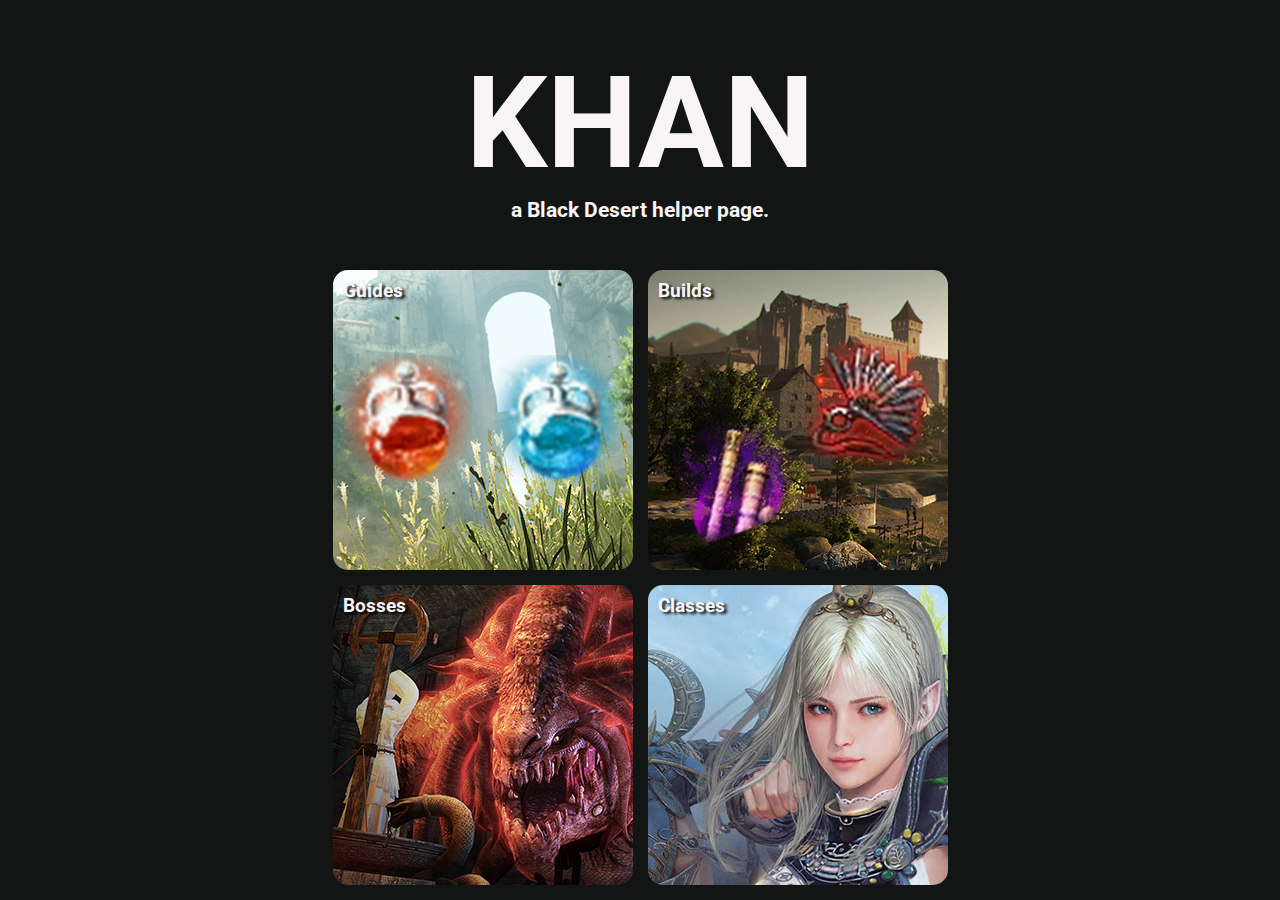
<file: index.html>
<!DOCTYPE html>
<html lang="en">
<head>
    <meta charset="UTF-8">
    <meta http-equiv="X-UA-Compatible" content="IE=edge">
    <meta name="viewport" content="width=device-width, initial-scale=1.0">
    <link href="https://cdn.jsdelivr.net/npm/bootstrap@5.3.0-alpha1/dist/css/bootstrap.min.css" rel="stylesheet" integrity="sha384-GLhlTQ8iRABdZLl6O3oVMWSktQOp6b7In1Zl3/Jr59b6EGGoI1aFkw7cmDA6j6gD" crossorigin="anonymous">
    <link rel="stylesheet" href="css/styles.css">
    <link rel="preconnect" href="https://fonts.googleapis.com">
    <link rel="preconnect" href="https://fonts.gstatic.com" crossorigin>
    <link href="https://fonts.googleapis.com/css2?family=Roboto:wght@100;300;400;500;700;900&display=swap" rel="stylesheet">
    <title>KHAN</title>
</head>
<body>
        <h1 class="titulo">KHAN</h1>
        <h2 class="subtitulo-1">a Black Desert helper page.</h2>
        <main class="index-main grid-index">
            <a href="pages/guides.html">
                <div class="div-uno caja-index">
                    <h3>Guides</h3>
                </div>
            </a>
            <a href="pages/builds.html">
                <div class="div-dos caja-index">
                    <h3>Builds</h3>
                </div>
            </a><a href="pages/bosses.html">
                <div class="div-tres caja-index">
                    <h3>Bosses</h3>
                </div>
            </a><a href="pages/classes.html">
                <div class="div-cuatro caja-index">
                    <h3>Classes</h3>
                </div>
            </a>
        </main> 
</body>
</html>
</file>
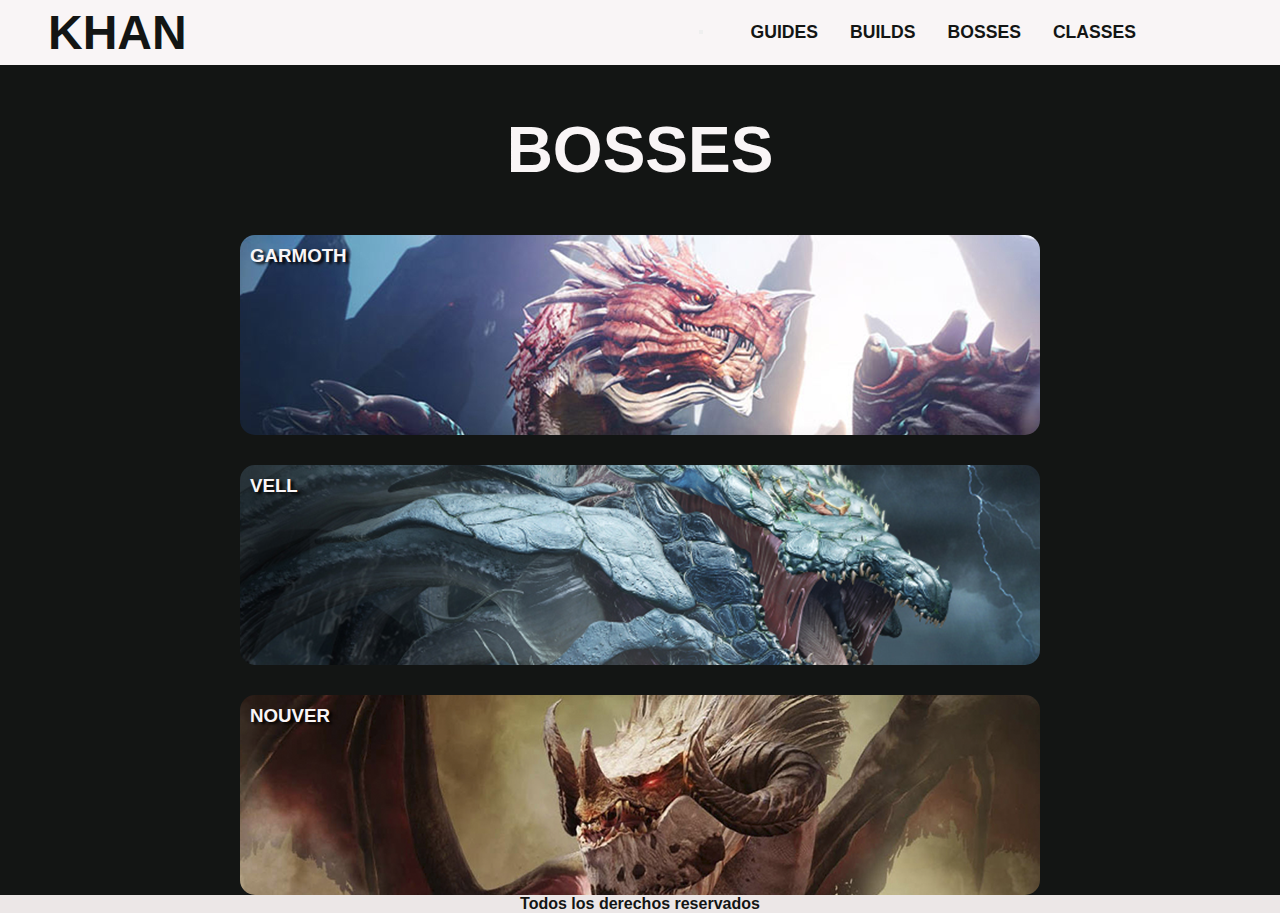
<file: pages/bosses.html>
<!DOCTYPE html>
<html lang="en">
<head>
    <meta charset="UTF-8">
    <meta http-equiv="X-UA-Compatible" content="IE=edge">
    <meta name="viewport" content="width=device-width, initial-scale=1.0">
    <link href="https://cdn.jsdelivr.net/npm/bootstrap@5.3.0-alpha1/dist/css/bootstrap.min.css" rel="stylesheet" integrity="sha384-GLhlTQ8iRABdZLl6O3oVMWSktQOp6b7In1Zl3/Jr59b6EGGoI1aFkw7cmDA6j6gD" crossorigin="anonymous">
    <link rel="stylesheet" href="../css/styles.css">
    <title>KHAN | Bosses</title>
</head>
<body>
    <header>
        <div>
            <h4><a href="../index.html">KHAN</a></h4>
            <nav class="navbar navbar-expand-lg bg-body-tertiary">
                <div class="container-fluid">
                  <button class="navbar-toggler" type="button" data-bs-toggle="collapse" data-bs-target="#navbarNavDropdown" aria-controls="navbarNavDropdown" aria-expanded="false" aria-label="Toggle navigation">
                    <span class="navbar-toggler-icon"></span>
                  </button>
                  <div class="collapse navbar-collapse" id="navbarNavDropdown">
                    <ul class="navbar-nav">
                      <li class="nav-item">
                        <a class="nav-link active" aria-current="page" href="../pages/guides.html">Guides</a>
                      </li>
                      <li class="nav-item">
                        <a class="nav-link text-black" href="../pages/builds.html">Builds</a>
                      </li>
                      <li class="nav-item">
                        <a class="nav-link text-black" href="../pages/bosses.html">Bosses</a>
                      </li>
                      <li class="nav-item">
                        <a class="nav-link text-black" href="../pages/classes.html">Classes</a>
                      </li>            
                    </ul>
                  </div>
                </div>
              </nav>
        </div>
    </header>
    <h2 class="subtitulo">Bosses</h2>
    <main class="bosses-main grid-bosses">
        <div class="boss-uno caja-bosses">
            <h3>GARMOTH</h3>
        </div>
        <div class="boss-dos caja-bosses">
            <h3>VELL</h3>
        </div>
        <div class="boss-tres caja-bosses">
            <h3>NOUVER</h3>
        </div>                
    </main>
    <footer>
        <h4>Todos los derechos reservados</h4>
    </footer>
    <script src="https://cdn.jsdelivr.net/npm/bootstrap@5.3.0-alpha1/dist/js/bootstrap.bundle.min.js" integrity="sha384-w76AqPfDkMBDXo30jS1Sgez6pr3x5MlQ1ZAGC+nuZB+EYdgRZgiwxhTBTkF7CXvN" crossorigin="anonymous"></script>
</body>
</html>
</file>
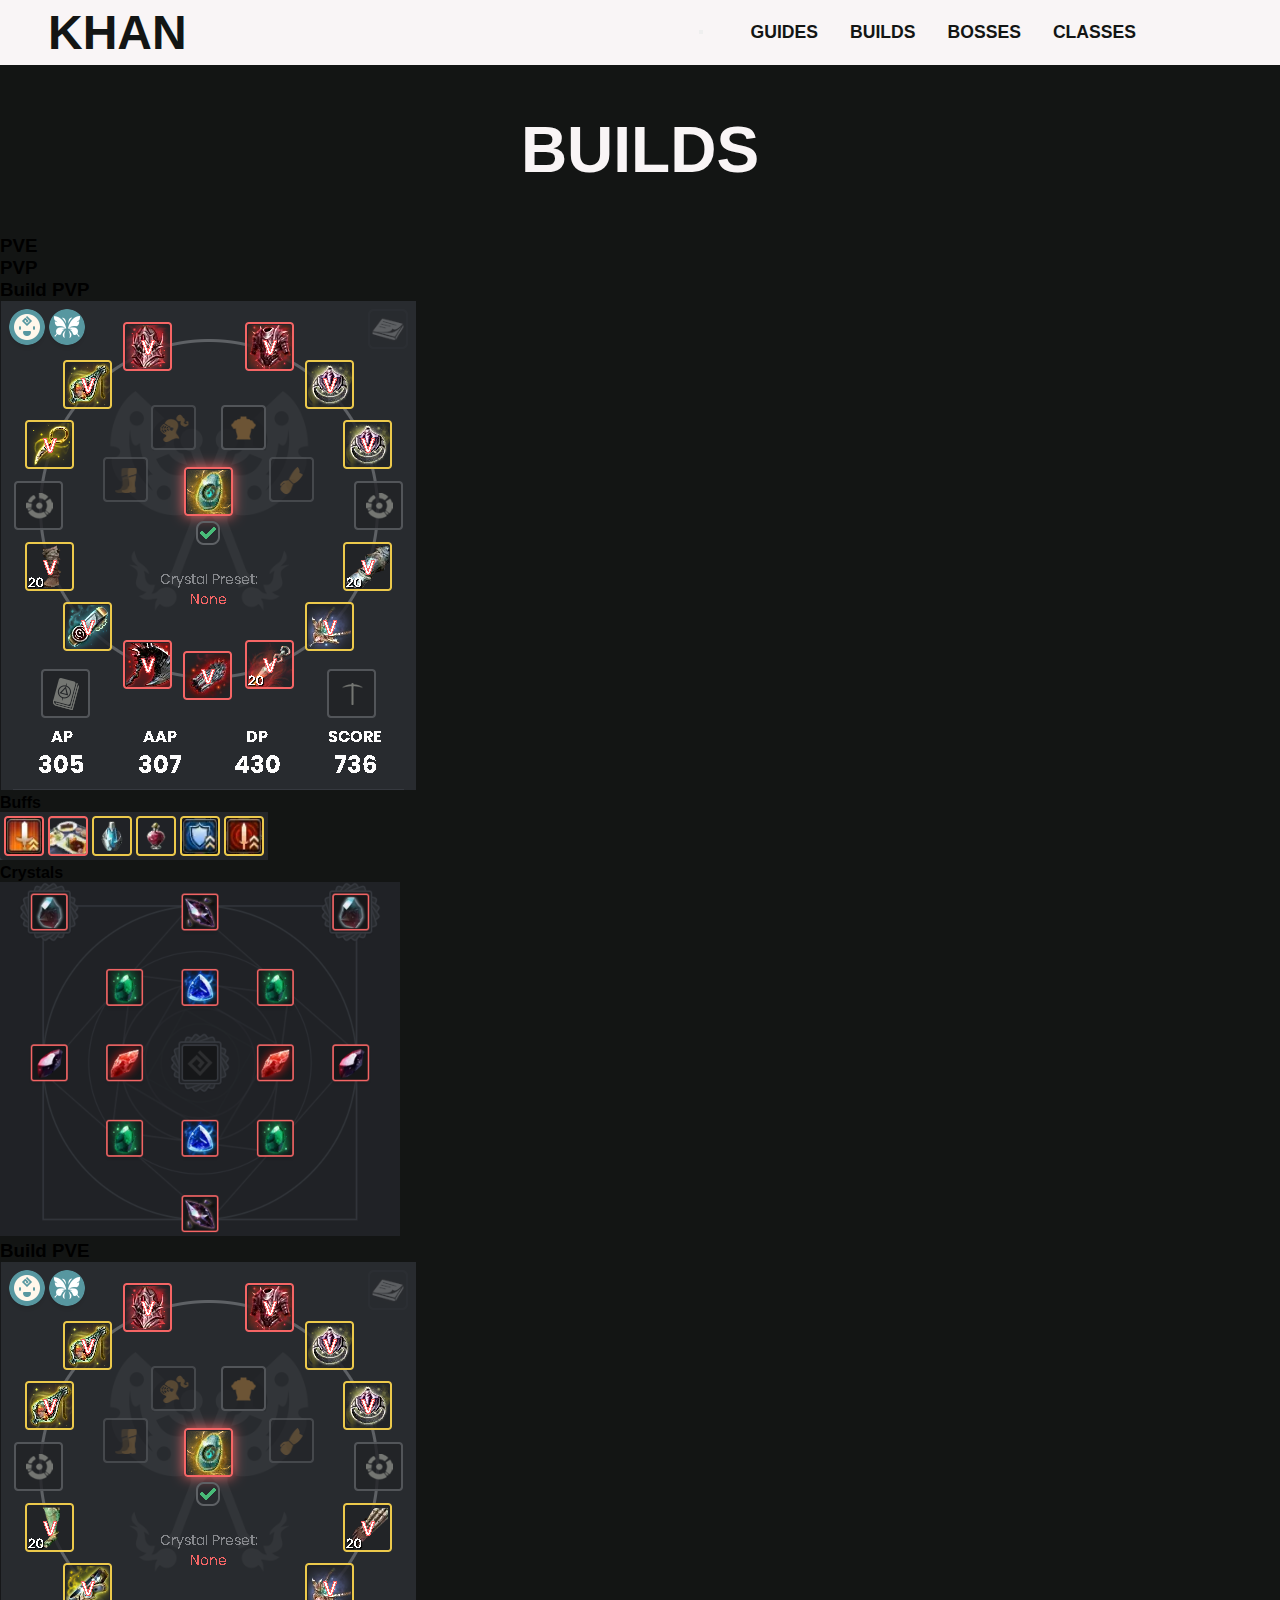
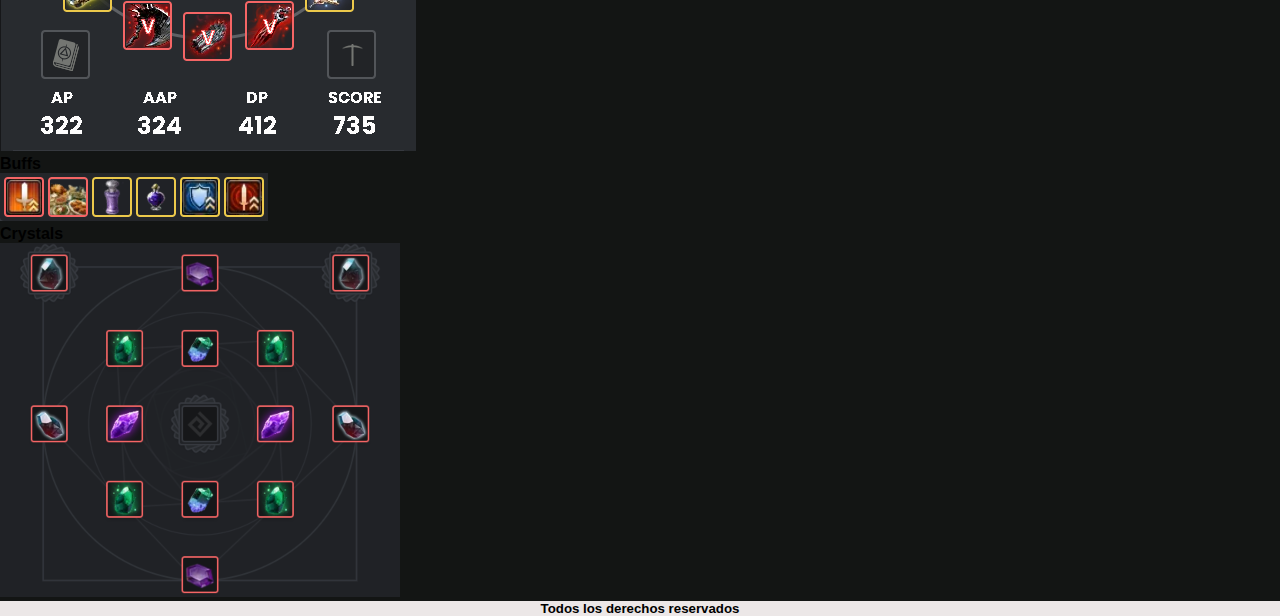
<file: pages/builds.html>
<!DOCTYPE html>
<html lang="en">
<head>
    <meta charset="UTF-8">
    <meta http-equiv="X-UA-Compatible" content="IE=edge">
    <meta name="viewport" content="width=device-width, initial-scale=1.0">
    <link href="https://cdn.jsdelivr.net/npm/bootstrap@5.3.0-alpha1/dist/css/bootstrap.min.css" rel="stylesheet" integrity="sha384-GLhlTQ8iRABdZLl6O3oVMWSktQOp6b7In1Zl3/Jr59b6EGGoI1aFkw7cmDA6j6gD" crossorigin="anonymous">
    <link rel="stylesheet" href="../css/styles.css">
    <title>KHAN | Builds</title>
</head>
<body>
    <header>
        <div>
            <h4><a href="../index.html">KHAN</a></h4>
            <nav class="navbar navbar-expand-lg bg-body-tertiary">
                <div class="container-fluid">
                  <button class="navbar-toggler" type="button" data-bs-toggle="collapse" data-bs-target="#navbarNavDropdown" aria-controls="navbarNavDropdown" aria-expanded="false" aria-label="Toggle navigation">
                    <span class="navbar-toggler-icon"></span>
                  </button>
                  <div class="collapse navbar-collapse" id="navbarNavDropdown">
                    <ul class="navbar-nav">
                      <li class="nav-item">
                        <a class="nav-link active" aria-current="page" href="../pages/guides.html">Guides</a>
                      </li>
                      <li class="nav-item">
                        <a class="nav-link text-black" href="../pages/builds.html">Builds</a>
                      </li>
                      <li class="nav-item">
                        <a class="nav-link text-black" href="../pages/bosses.html">Bosses</a>
                      </li>
                      <li class="nav-item">
                        <a class="nav-link text-black" href="../pages/classes.html">Classes</a>
                      </li>            
                    </ul>
                  </div>
                </div>
              </nav>
        </div>
    </header>
    <main class="builds-main">
        <h2 class="subtitulo">Builds</h2>
        <div class="margin-bottom">
            <div class="separador">
                <div class="titulo-caja-builds">
                    <h3>PVE</h3>
                    <div class="caja-builds">

                    </div>
                </div>
                <div>

                </div>
                <div class="titulo-caja-builds">
                    <h3>PVP</h3>
                    <div class="caja-builds">

                    </div>
                </div>
            </div>
        </div>
        <div class="contenedor-builds">
            <div class="build-uno">
                <div class="build-uno-build">
                    <h3>Build <span>PVP</span></h3>
                    <img src="../img/PVP.png" alt="">
                </div>
                <div class="build-uno-addons">
                    <div class="build-uno-buffs">
                        <h4>Buffs</h4>
                        <img src="../img/PVP-buffs.png" alt="">
                    </div>
                    <div class="build-uno-crystal">
                        <h4>Crystals</h4>
                        <img src="../img/PVP-crystalss.png" alt="">
                    </div>
                </div>
            </div>

            <div class="build-dos">
                <div class="build-dos-build">
                    <h3>Build <span>PVE</span></h3>
                    <img src="../img/PVE.png" alt="">
                </div>
                <div class="build-dos-addons">
                    <div class="build-dos-buffs">
                        <h4>Buffs</h4>
                        <img src="../img/PVE-buffs.png" alt="">
                    </div>
                    <div class="build-dos-crystal">
                        <h4>Crystals</h4>
                        <img src="../img/PVE-crystals.png" alt="">
                    </div>
                </div>
            </div>
        </div>
    </main>
    <footer>
        <h5 >Todos los derechos reservados</h5>
    </footer>
    <script src="https://cdn.jsdelivr.net/npm/bootstrap@5.3.0-alpha1/dist/js/bootstrap.bundle.min.js" integrity="sha384-w76AqPfDkMBDXo30jS1Sgez6pr3x5MlQ1ZAGC+nuZB+EYdgRZgiwxhTBTkF7CXvN" crossorigin="anonymous"></script>

</body>
</html>
</file>
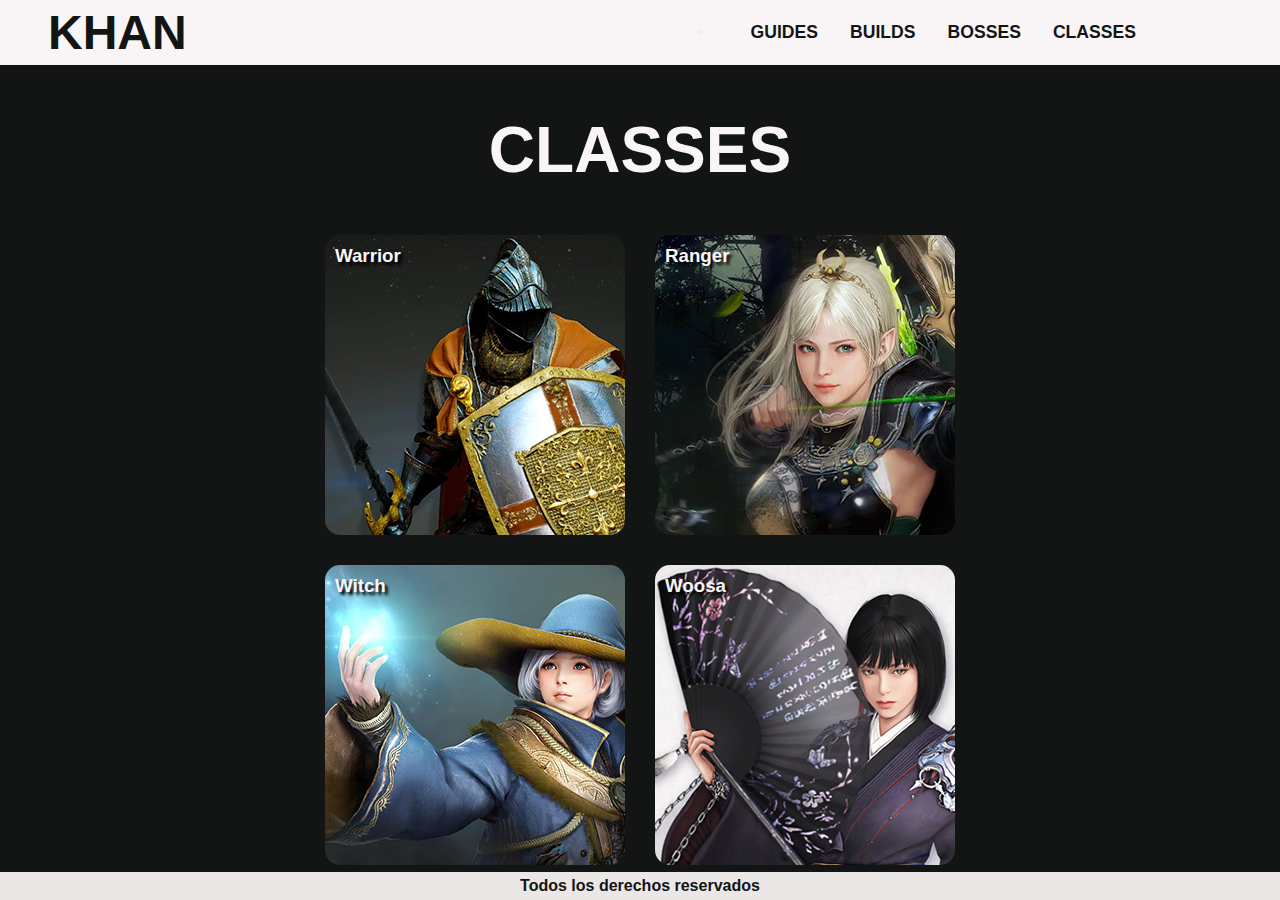
<file: pages/classes.html>
<!DOCTYPE html>
<html lang="en">
<head>
    <meta charset="UTF-8">
    <meta http-equiv="X-UA-Compatible" content="IE=edge">
    <meta name="viewport" content="width=device-width, initial-scale=1.0">
    <link href="https://cdn.jsdelivr.net/npm/bootstrap@5.3.0-alpha1/dist/css/bootstrap.min.css" rel="stylesheet" integrity="sha384-GLhlTQ8iRABdZLl6O3oVMWSktQOp6b7In1Zl3/Jr59b6EGGoI1aFkw7cmDA6j6gD" crossorigin="anonymous">
    <link rel="stylesheet" href="../css/styles.css">
    <title>KHAN | Classes</title>
</head>
<body>
    <header>
        <div>
            <h4><a href="../index.html">KHAN</a></h4>
            <nav class="navbar navbar-expand-lg bg-body-tertiary">
                <div class="container-fluid">
                  <button class="navbar-toggler" type="button" data-bs-toggle="collapse" data-bs-target="#navbarNavDropdown" aria-controls="navbarNavDropdown" aria-expanded="false" aria-label="Toggle navigation">
                    <span class="navbar-toggler-icon"></span>
                  </button>
                  <div class="collapse navbar-collapse" id="navbarNavDropdown">
                    <ul class="navbar-nav">
                      <li class="nav-item">
                        <a class="nav-link active" aria-current="page" href="../pages/guides.html">Guides</a>
                      </li>
                      <li class="nav-item">
                        <a class="nav-link text-black" href="../pages/builds.html">Builds</a>
                      </li>
                      <li class="nav-item">
                        <a class="nav-link text-black" href="../pages/bosses.html">Bosses</a>
                      </li>
                      <li class="nav-item">
                        <a class="nav-link text-black" href="../pages/classes.html">Classes</a>
                      </li>            
                    </ul>
                  </div>
                </div>
              </nav>
        </div>
    </header>

    <h2 class="subtitulo">Classes</h2>
    <main class="classes-main grid-classes">
        <div class="clase-1 cajon">
            <h3>Warrior</h3>
        </div>
        <div class="clase-2 cajon">
            <h3>Ranger</h3>
        </div>
        <div class="clase-3 cajon">
            <h3>Witch</h3>
        </div>
        <div class="clase-4 cajon">
            <h3>Woosa</h3>
        </div>
    </main>
    <footer>
        <h4>Todos los derechos reservados</h4>
    </footer>
    <script src="https://cdn.jsdelivr.net/npm/bootstrap@5.3.0-alpha1/dist/js/bootstrap.bundle.min.js" integrity="sha384-w76AqPfDkMBDXo30jS1Sgez6pr3x5MlQ1ZAGC+nuZB+EYdgRZgiwxhTBTkF7CXvN" crossorigin="anonymous"></script>
</body>
</html>
</file>
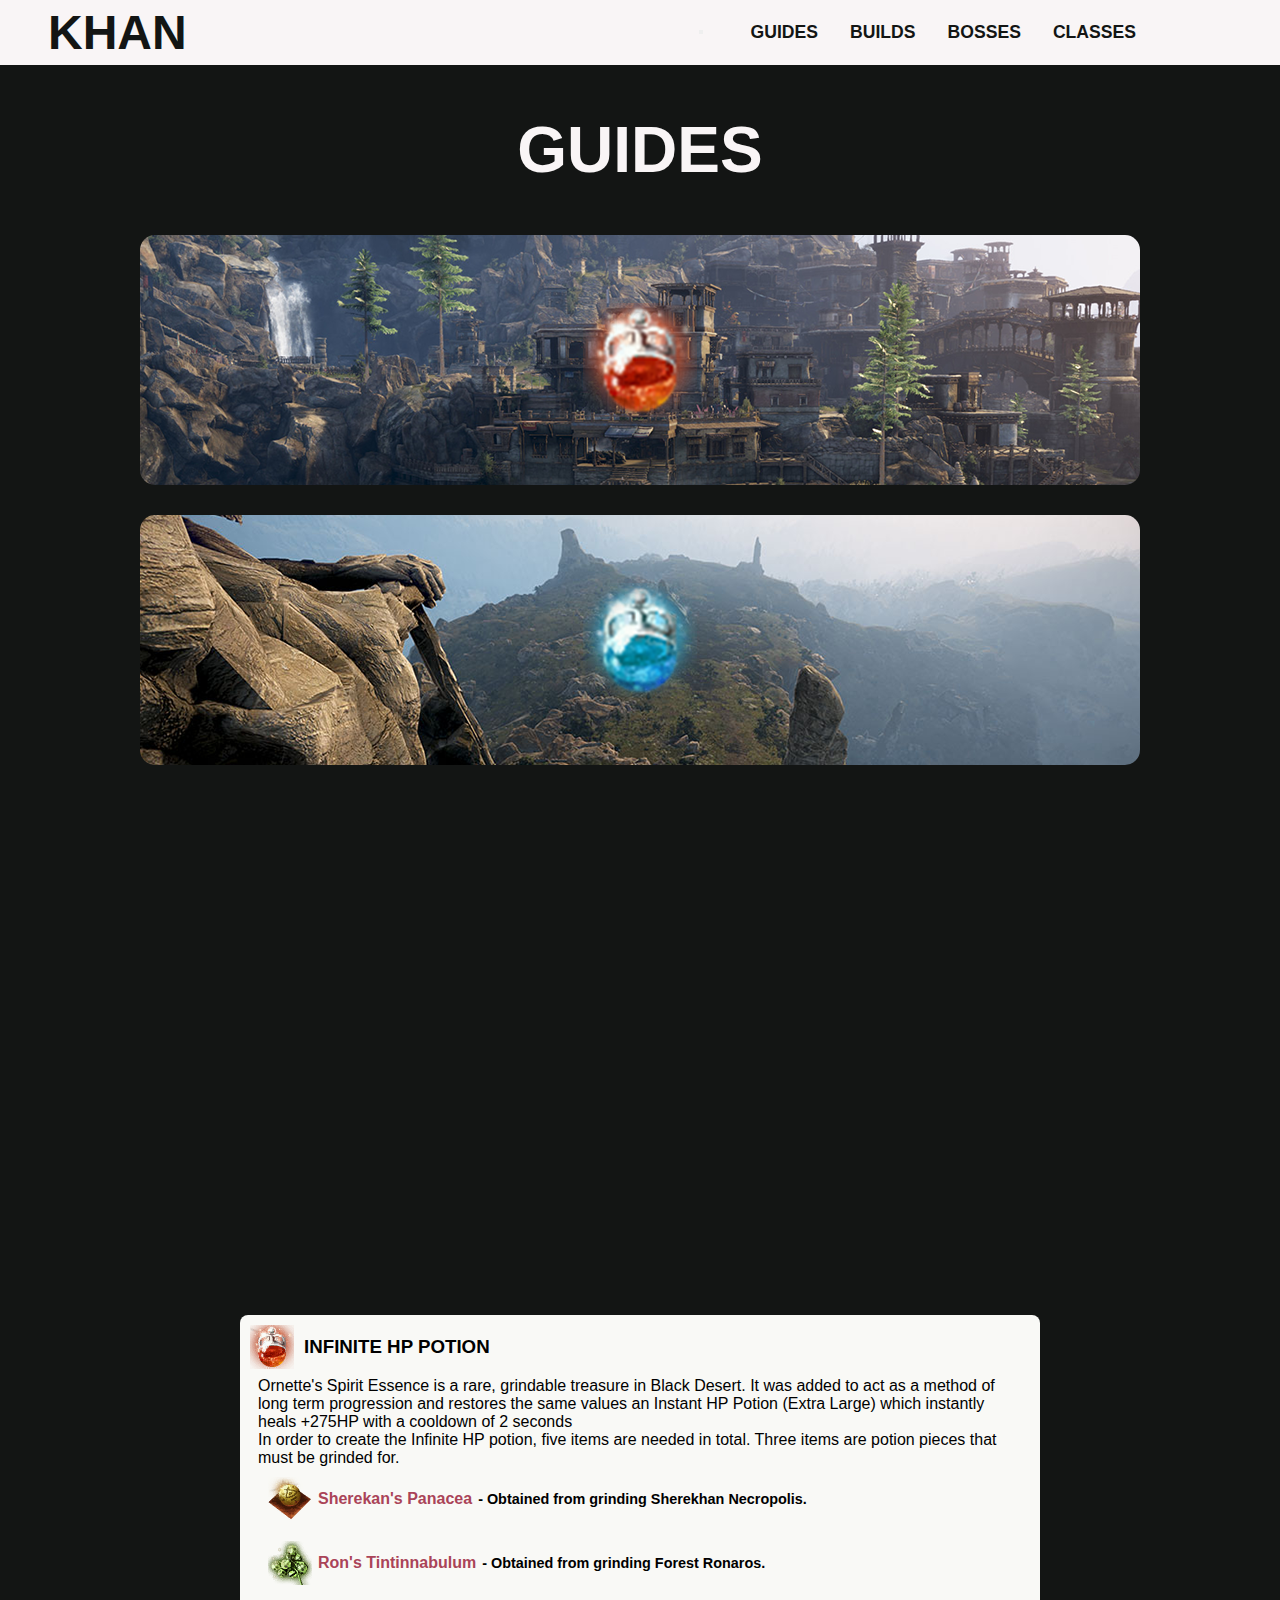
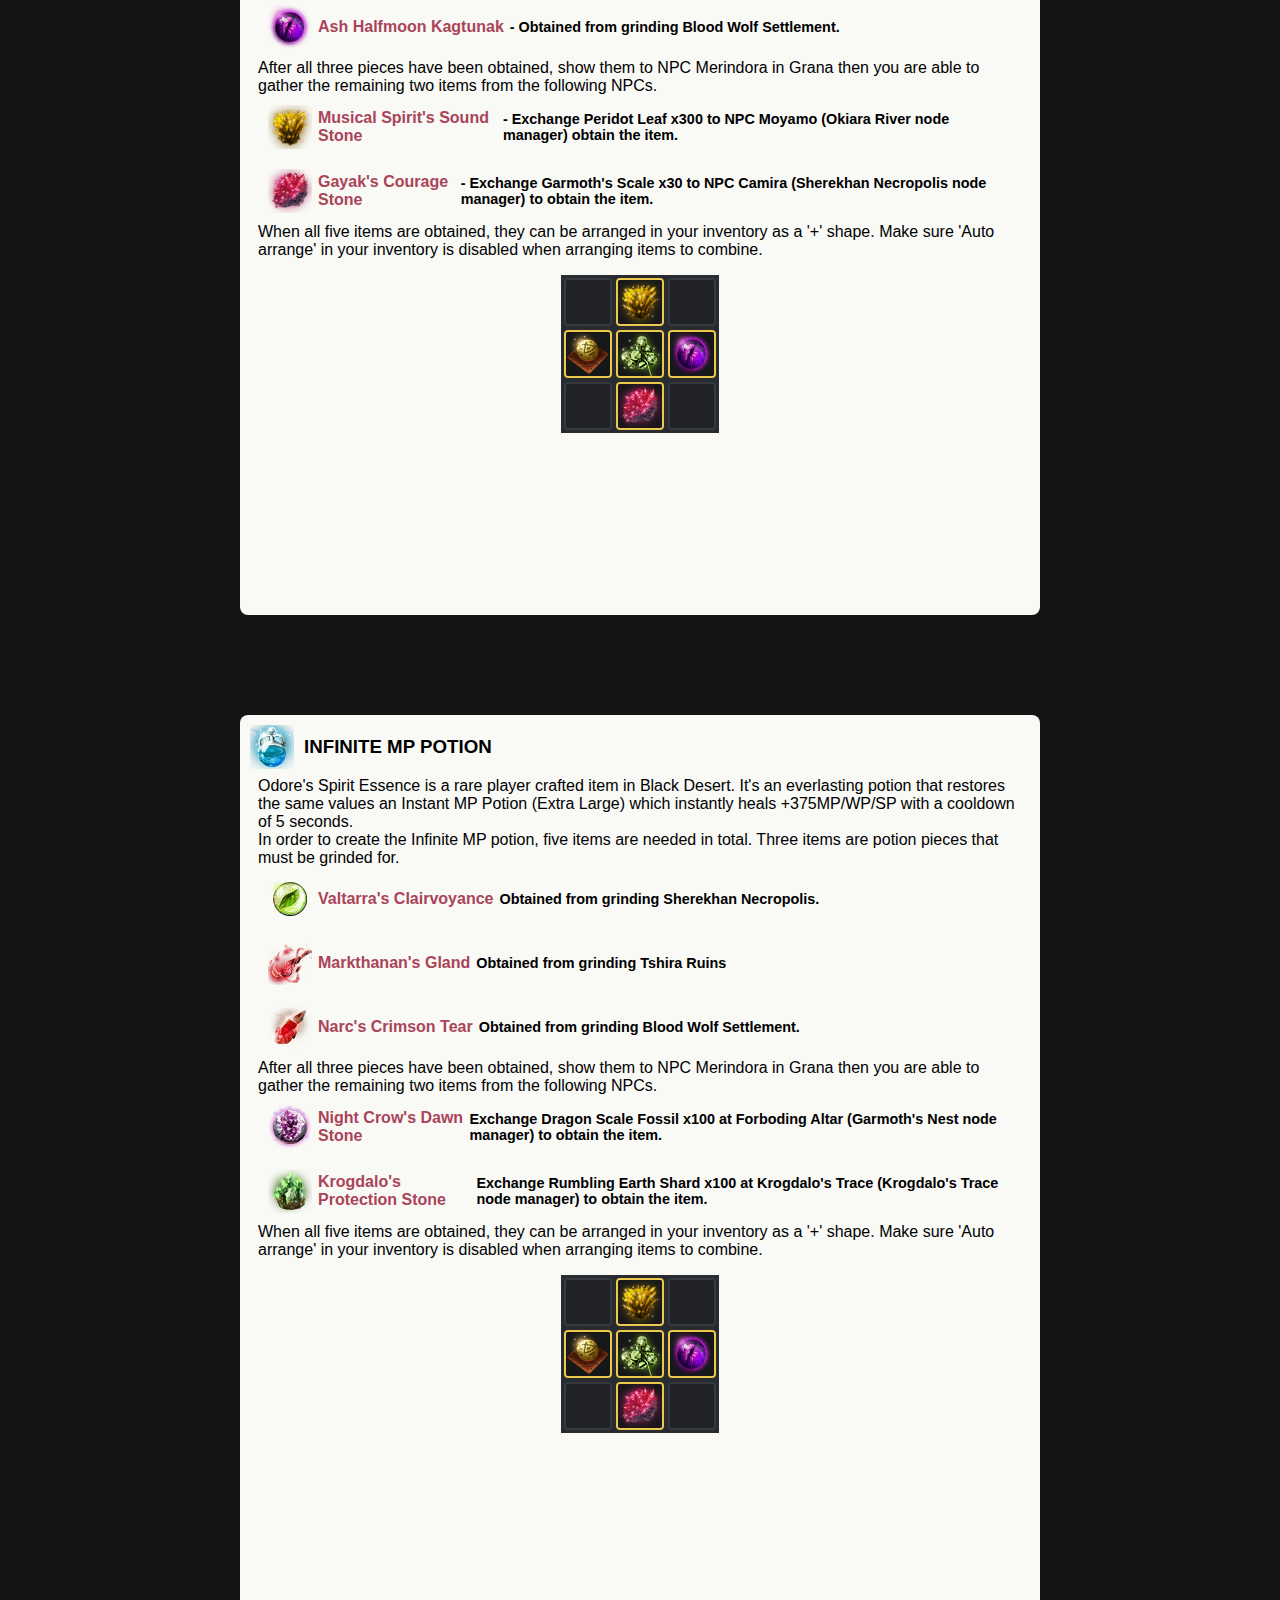
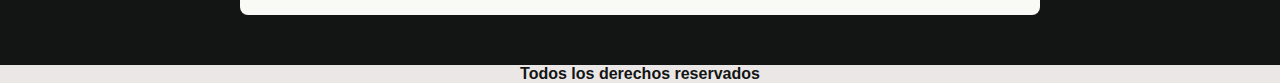
<file: pages/guides.html>
<!DOCTYPE html>
<html lang="en">
<head>
    <meta charset="UTF-8">
    <meta http-equiv="X-UA-Compatible" content="IE=edge">
    <meta name="viewport" content="width=device-width, initial-scale=1.0">
    <link href="https://cdn.jsdelivr.net/npm/bootstrap@5.3.0-alpha1/dist/css/bootstrap.min.css" rel="stylesheet" integrity="sha384-GLhlTQ8iRABdZLl6O3oVMWSktQOp6b7In1Zl3/Jr59b6EGGoI1aFkw7cmDA6j6gD" crossorigin="anonymous">
    <link rel="stylesheet" href="../css/styles.css">
    <title>KHAN | Guides</title>
</head>
<body>
    <header>
        <div>
            <h4><a href="../index.html">KHAN</a></h4>
            <nav class="navbar navbar-expand-lg bg-body-tertiary">
                <div class="container-fluid">
                  <button class="navbar-toggler" type="button" data-bs-toggle="collapse" data-bs-target="#navbarNavDropdown" aria-controls="navbarNavDropdown" aria-expanded="false" aria-label="Toggle navigation">
                    <span class="navbar-toggler-icon"></span>
                  </button>
                  <div class="collapse navbar-collapse" id="navbarNavDropdown">
                    <ul class="navbar-nav">
                      <li class="nav-item">
                        <a class="nav-link active" aria-current="page" href="../pages/guides.html">Guides</a>
                      </li>
                      <li class="nav-item">
                        <a class="nav-link text-black" href="../pages/builds.html">Builds</a>
                      </li>
                      <li class="nav-item">
                        <a class="nav-link text-black" href="../pages/bosses.html">Bosses</a>
                      </li>
                      <li class="nav-item">
                        <a class="nav-link text-black" href="../pages/classes.html">Classes</a>
                      </li>            
                    </ul>
                  </div>
                </div>
              </nav>
        </div>
    </header>
    
    <h2 class="subtitulo">Guides</h2>
    <main class="guides-main grid-guides">   
        <a href="#primera-guia">
            <div class="container-uno caja-guides">       
            </div>
        </a>
        <a href="#segunda-guia">
            <div class="container-dos caja-guides">       
            </div>
        </a>  
    </main>
    <section class="potion-hp">
        <div class="containter-guides">
            <div class="guia-uno" id="primera-guia">
                <div class="imagen-titulo">
                    <img src="../img/hp-potion.png" alt="">    
                    <h3>Infinite HP Potion</h3>
                </div>  
                <div class="guides-padding">  
                    <p>Ornette's Spirit Essence is a rare, grindable treasure in Black Desert. It was added to act as a method of long term progression and restores the same values an Instant HP Potion (Extra Large) which instantly heals +275HP with a cooldown of 2 seconds</p>
                    <p>In order to create the Infinite HP potion, five items are needed in total. Three items are potion pieces that must be grinded for.</p>
                    <div class="guides-imagen">
                        <img src="../img/sherekan.png" alt="">
                        <h4>Sherekan's Panacea</h4>
                        <h5>- Obtained from grinding Sherekhan Necropolis.</h5>
                    </div>
                    <div class="guides-imagen">
                        <img src="../img/Ron.png" alt="">
                        <h4>Ron's Tintinnabulum</h4>
                        <h5>- Obtained from grinding Forest Ronaros.</h5>
                    </div>
                    <div class="guides-imagen">
                        <img src="../img/ash.png" alt="">
                        <h4>Ash Halfmoon Kagtunak</h4>
                        <h5>- Obtained from grinding Blood Wolf Settlement.</h5>
                    </div>
                    <p>After all three pieces have been obtained, show them to NPC Merindora in Grana then you are able to gather the remaining two items from the following NPCs. 
                    </p>
                    <div class="guides-imagen">
                        <img src="../img/musical.png" alt="">
                        <h4>Musical Spirit's Sound Stone</h4>
                        <h5>- Exchange Peridot Leaf x300 to NPC Moyamo (Okiara River node manager) obtain the item. </h5>
                    </div>
                    <div class="guides-imagen">
                        <img src="../img/gayak.png" alt="">
                        <h4>Gayak's Courage Stone</h4>
                        <h5>- Exchange Garmoth's Scale x30 to NPC Camira (Sherekhan Necropolis node manager) to obtain the item.</h5>
                    </div>
                    <p>When all five items are obtained, they can be arranged in your inventory as a '+' shape. Make sure 'Auto arrange' in your inventory is disabled when arranging items to combine.</p>
                    <div class="patron">
                        <img src="../img/patron-1.png" alt="">
                    </div> 
                </div>       
            </div>
    </section>
    <section class="potion-mp">               
            <div class="guia-dos" id="segunda-guia">
                <div class="imagen-titulo">
                    <img src="../img/mp-potion.png" alt="">    
                    <h3>Infinite MP Potion</h3>
                </div>    
                <div class="guides-padding">
                    <p>Odore's Spirit Essence is a rare player crafted item in Black Desert. It's an everlasting potion that restores the same values an Instant MP Potion (Extra Large) which instantly heals +375MP/WP/SP with a cooldown of 5 seconds.</p>
                    <p>In order to create the Infinite MP potion, five items are needed in total. Three items are potion pieces that must be grinded for.</p>
                    <div class="guides-imagen">
                        <img src="../img/valtarra.png" alt="">
                        <h4> Valtarra's Clairvoyance</h4>
                        <h5>Obtained from grinding Sherekhan Necropolis.</h5>
                    </div>
                    <div class="guides-imagen">
                        <img src="../img/markthanans.png" alt="">
                        <h4>Markthanan's Gland</h4>
                        <h5>Obtained from grinding Tshira Ruins</h5>
                    </div>
                    <div class="guides-imagen">
                        <img src="../img/narcs.png" alt="">
                        <h4>Narc's Crimson Tear</h4>
                        <h5>Obtained from grinding Blood Wolf Settlement.</h5>
                    </div>
                    <p>After all three pieces have been obtained, show them to NPC Merindora in Grana then you are able to gather the remaining two items from the following NPCs. 
                    </p>
                    <div class="guides-imagen">
                        <img src="../img/nights.png" alt="">
                        <h4>Night Crow's Dawn Stone</h4>
                        <h5>Exchange Dragon Scale Fossil x100 at Forboding Altar (Garmoth's Nest node manager) to obtain the item.</h5>
                    </div>
                    <div class="guides-imagen">
                        <img src="../img/krogdalo.png" alt="">
                        <h4>Krogdalo's Protection Stone</h4>
                        <h5>Exchange Rumbling Earth Shard x100 at Krogdalo's Trace (Krogdalo's Trace node manager) to obtain the item.</h5>
                    </div>
                    <p>When all five items are obtained, they can be arranged in your inventory as a '+' shape. Make sure 'Auto arrange' in your inventory is disabled when arranging items to combine. </p>
                    <div class="patron">
                        <img src="../img/patron-1.png" alt="">
                    </div>
                    
                </div>    
            </div>   
        </div>  
    </section>    
    <footer>
        <h4>Todos los derechos reservados</h4>
    </footer>
    <script src="https://cdn.jsdelivr.net/npm/bootstrap@5.3.0-alpha1/dist/js/bootstrap.bundle.min.js" integrity="sha384-w76AqPfDkMBDXo30jS1Sgez6pr3x5MlQ1ZAGC+nuZB+EYdgRZgiwxhTBTkF7CXvN" crossorigin="anonymous"></script>
</body>
</html>
</file>
<file: css/styles.css>
*{
    margin: 0;
    padding: 0;
    box-sizing: border-box;
    font-family:'Roboto', sans-serif;
}

/* ESTILOS GENERALES */

body{
    height: 100vh;
    background-color: #131514;
    display: flex;
    flex-direction: column;
}

/* ESTILOS DE INDEX */

/* MAIN */

.titulo{
    text-align: center;
    margin-top: 3rem;
    font-size: 8rem;
    color: #f9f5f6;
    animation-name: animation-h1-h2-h3;
    animation-iteration-count: 1;
    animation-duration: 5s;
}

@keyframes animation-h1-h2-h3{
    0%{
        opacity: 0%;
    }
    15%{
        opacity: 0%;
    }
    100%{
        opacity: 100%;
    }
}

.subtitulo-1{
    margin-bottom: 3rem;
    font-size: 1.3rem;
    color: #f9f5f6;
    text-align: center;
    animation-name: animation-h2;
    animation-duration: 2.5s;
    animation-iteration-count: 1;
}

@keyframes animation-h2{
    0%{
        opacity: 0%;
    }
    50%{
        opacity: 0%;
    }
    100%{
        opacity: 100%;
    }
}



.caja-index{
    height: 300px;
    width: 300px;
    background-color: aqua;
    border-radius: 15px;
}

.index-main a{
    text-decoration: none;
}

.index-main h3{
    padding: 10px;
    color: #f9f5f6;
    text-shadow: 3px 2px 3px black;
}

.div-uno{
    grid-area: div-uno;
    animation-name: animation-caja-uno;
    animation-duration: 4s;
    animation-iteration-count: 1;
    background-image: url(../img/index-1.png);
    transition: .5s;
}

.div-uno:hover{
    transform: scale(1.05);
    transition: .5s;
}


@keyframes animation-caja-uno{
    0%{
        opacity: 0%;
    }
    40%{
        opacity: 0%;
    }
    100%{
        opacity: 100%;
    }
}

.div-dos{
    grid-area: div-dos;
    animation-name: animation-caja-dos;
    animation-duration: 4s;
    animation-iteration-count: 1;
    background-image: url(../img/index-2.png);
    transition: .5s;
}

.div-dos:hover{
    transform: scale(1.05);
    transition: .5s;
}

@keyframes animation-caja-dos{
    0%{
        opacity: 0%;
    }
    50%{
        opacity: 0%;
    }
    100%{
        opacity: 100%;
    }
}

.div-tres{
    grid-area: div-tres;
    animation-name: animation-caja-tres;
    animation-duration: 4s;
    animation-iteration-count: 1;
    background-image: url(../img/index-3.png);
    transition: .5s;
}

.div-tres:hover{
    transform: scale(1.05);
    transition: .5s;
}

@keyframes animation-caja-tres{
    0%{
        opacity: 0%;
    }
    60%{
        opacity: 0%;
    }
    100%{
        opacity: 100%;
    }
}


.div-cuatro{
    grid-area: div-cuatro;
    animation-name: animation-caja-cuatro;
    animation-duration: 4s;
    animation-iteration-count: 1;
    background-image: url(../img/index-4.png);
    transition: .5s;
    
}

.div-cuatro:hover{
    transform: scale(1.05);
    transition: .5s;
}

@keyframes animation-caja-cuatro{
    0%{
        opacity: 0%;
    }
    70%{
        opacity: 0%;
    }
    100%{
        opacity: 100%;
    }
}


.grid-index{
    display: grid;
    grid-template-areas: "div-uno div-dos"
                         "div-tres div-cuatro";
    justify-content: center;
    gap: 15px;
}

/* Estilos de footer */

footer{
    background-color: #ece7e7;
    height: 28px;
    display: flex;
    justify-content: center;
    align-items: center;
    margin-top: auto;
}

footer h4{
    color: #131514;
    font-size: 1rem;
    

}

@media screen and (max-width:1024px) {
    

    .grid-index{
        display: grid;
        grid-template-areas: "div-uno"
                             "div-dos"
                             "div-tres"
                             "div-cuatro";
    }

    .index-main{
        margin-bottom: 30px;
    }


}

/* ===================== */
/* Estilos de Classes */

/* header */

header{
    animation-name: animation-header;
    animation-duration: 2s;
    animation-iteration-count: 1;
}

@keyframes animation-header{
    0%{
        opacity: 0%;
    }
    100%{
        opacity: 100%;
    }
}

body header h4{
    font-size: 3rem;
    font-weight: 600;
    
    
}

body header h4 a{
    text-decoration: none;
    color: #131514;
}
body header div{
    display: flex;
    justify-content: space-between;
    align-items: center;
    padding: 0.3rem 3rem;
    background-color: #f9f5f6;
}

body header div nav ul{
    list-style: none;
    display: flex;
    gap: 2rem;
    
    
}

li{
    font-size: 1.1rem;
    text-transform: uppercase;
    font-weight: 600;
    color: #131514;
    transition: .3s;
    
}

li a{
    text-decoration: none;
    color: #131514;
}

li:hover{
    transform: scale(1.1);
    transition: .3s;
}

.display-block{
    display: none;
}


/* main */

.cajon{
    height: 300px;
    width: 300px;
    background-color: aqua;
    border-radius: 15px;
}

.grid-classes{
    display: grid;
    grid-template-areas: "clase-1 clase-2"
                         "clase-3 clase-4";
    gap: 30px;
    justify-content: center;
}



.subtitulo{
    font-size: 4rem;
    text-transform: uppercase;
    text-align: center;
    color: #f9f5f6;
    animation-name: animation-h1-h2-h3;
    animation-iteration-count: 1;
    animation-duration: 5s;
    margin: 3rem auto;
    
    
}

.clase-1{
    animation-name: animation-caja-uno;
    animation-duration: 4s;
    animation-iteration-count: 1;
    background-image: url(../img/warrior.png);
    transition: .5s;
}

.clase-1:hover{
    transition: .5s;
    transform: scale(1.02);
}

.clase-2{
    animation-name: animation-caja-dos;
    animation-duration: 4s;
    animation-iteration-count: 1;
    background-image: url(../img/ranger.png);
    transition: .5s;
}

.clase-2:hover{
    transition: .5s;
    transform: scale(1.02);
}

.clase-3{
    animation-name: animation-caja-tres;
    animation-duration: 4s;
    animation-iteration-count: 1;
    background-image: url(../img/witch.png);
    transition: .5s;
}

.clase-3:hover{
    transition: .5s;
    transform: scale(1.02);
}

.clase-4{
    animation-name: animation-caja-cuatro;
    animation-duration: 4s;
    animation-iteration-count: 1;
    background-image: url(../img/woosa.png);
    transition: .5s;
}

.clase-4:hover{
    transition: .5s;
    transform: scale(1.02);
}

.classes-main h3{
    padding: 10px;
    color: #f9f5f6;
    text-shadow: 3px 3px 3px black;
}


@media screen and (max-width:1024px) {

    .grid-classes{
        display: grid;
        grid-template-areas: "clase-1"
                             "clase-2"
                             "clase-3"
                             "clase-4";
    }

    .classes-main{
        margin-bottom: 30px;
    }


}


/* ESTILOS DE GUIDES */

/* MAIN */

.guides-main{
    margin-bottom: 500px;
}

.caja-guides{
    height: 250px;
    width: 1000px;
    background-color: aqua;
    border-radius: 15px;
}

.grid-guides{
    display: grid;
    grid-template-areas: "container-1"
                         "container-2"
                         ;
    justify-content: center;
    gap: 30px;
    
}


.container-uno{
    grid-area: container-1;
    animation-name: animation-container-uno;
    animation-duration: 5s;
    animation-iteration-count: 1;
    background-image: url(../img/GUIDES-1.png);
    transition: .5s;
}

.container-uno:hover{
    transition: .5s;
    transform: scale(1.02);
}

@keyframes animation-container-uno{
    0%{
        opacity: 0%;
    }
    25%{
        opacity: 0%;
    }
    100%{
        opacity: 100%;
    }
}

.container-dos{
    grid-area: container-2;
    animation-name: animation-container-dos;
    animation-duration: 5s;
    animation-iteration-count: 1;
    background-image: url(../img/GUIDES-2.png);  
    transition: .5s;
}

.container-dos:hover{
    transition: .5s;
    transform: scale(1.02);
}

@keyframes animation-container-dos{
    0%{
        opacity: 0%;
    }
    35%{
        opacity: 0%;
    }
    100%{
        opacity: 100%;
    }
}

/* Sections */

.guia-uno, .guia-dos{
    display: flex;
    flex-direction: column;
    height: 900px;
    width: 800px;
    background-color: #f9f9f6;
    margin: 50px auto;
    border-radius: 8px;
    padding: 10px;

}

.imagen-titulo{
    display: flex;
    align-items: center;
    gap: 10px;
}

section h3{
    text-transform: uppercase;
}

.guides-padding{
    padding: 8px;
}

.guides-imagen {
    padding: 10px;
    display: flex;
    align-items: center;
    gap: 6px;
}

section h4{
    color: rgb(170, 68, 88);
}

section h5{
    font-size: 0.9rem;
    font-weight: 600;
}

.patron{
    display: flex;
    justify-content: center;
    padding-top: 1rem;
    
}

@media screen and (max-width:1024px) {

    .container-uno{
        background-position-x: -350px;
    }

    .container-dos{
        background-position-x: -350px;
    }
    
    .caja-guides{
        width: 300px;
    }

    .guia-uno{
        width: 300px;
        height: 1100px;
        
    }

    .guia-dos{
        width: 300px;
        height: 1100px;
    }

    .guides-imagen{
        gap: 20px;
    }

    section p{
        font-size: .7rem;
    }

    section h4{
        font-size: .8rem;
    }

    section h5{
        font-size: .8rem;
        text-align: center;
    }
}



/* ESTILO DE BOSSES */

/* MAIN */

.grid-bosses{
    display: grid;
    grid-template-areas: "boss-1"
                         "boss-2"
                         "boss-3";
    gap: 30px;
    justify-content: center;
}

.caja-bosses{
    width: 800px;
    height: 200px;
    background-color: aqua;
    border-radius: 15px;
}

.bosses-main h3{
    padding: 10px;
    color: #f9f5f6;
    text-shadow: 3px 2px 3px black;
}

.boss-uno, .boss-dos, .boss-tres{
    transition: 1s;
}

.boss-uno:hover{
    transition: 1s;
    transform: scale(1.02);
}

.boss-dos:hover{
    transition: 1s;
    transform: scale(1.02);
}

.boss-tres:hover{
    transition: 1s;
    transform: scale(1.02);
}

.boss-uno{
    animation-name: animation-boss-uno;
    animation-duration: 4s;
    animation-iteration-count: 1;
    background-image: url(../img/garmoth.png);
}

@keyframes animation-boss-uno{
    0%{
        opacity: 0%;
    }
    40%{
        opacity: 0%;
    }
    100%{
        opacity: 100%;
    }
}

.boss-dos{
    animation-name: animation-boss-dos;
    animation-duration: 4s;
    animation-iteration-count: 1;
    background-image: url(../img/vell.png);
}

@keyframes animation-boss-dos{
    0%{
        opacity: 0%;
    }
    50%{
        opacity: 0%;
    }
    100%{
        opacity: 100%;
    }
}

.boss-tres{
    animation-name: animation-boss-tres;
    animation-duration: 4s;
    animation-iteration-count: 1;
    background-image: url(../img/nouver.png);
}

@keyframes animation-boss-tres{
    0%{
        opacity: 0%;
    }
    60%{
        opacity: 0%;
    }
    100%{
        opacity: 100%;
    }
}

@media screen and (max-width:1024px) {

    .caja-bosses{
        width: 300px;
    }

    .boss-uno{
        background-position-x: -290px;
    }

    .boss-dos{
        background-position-x: -350px;
    }

    .boss-tres{
        background-position-x: -290px;
    }
}
</file>
